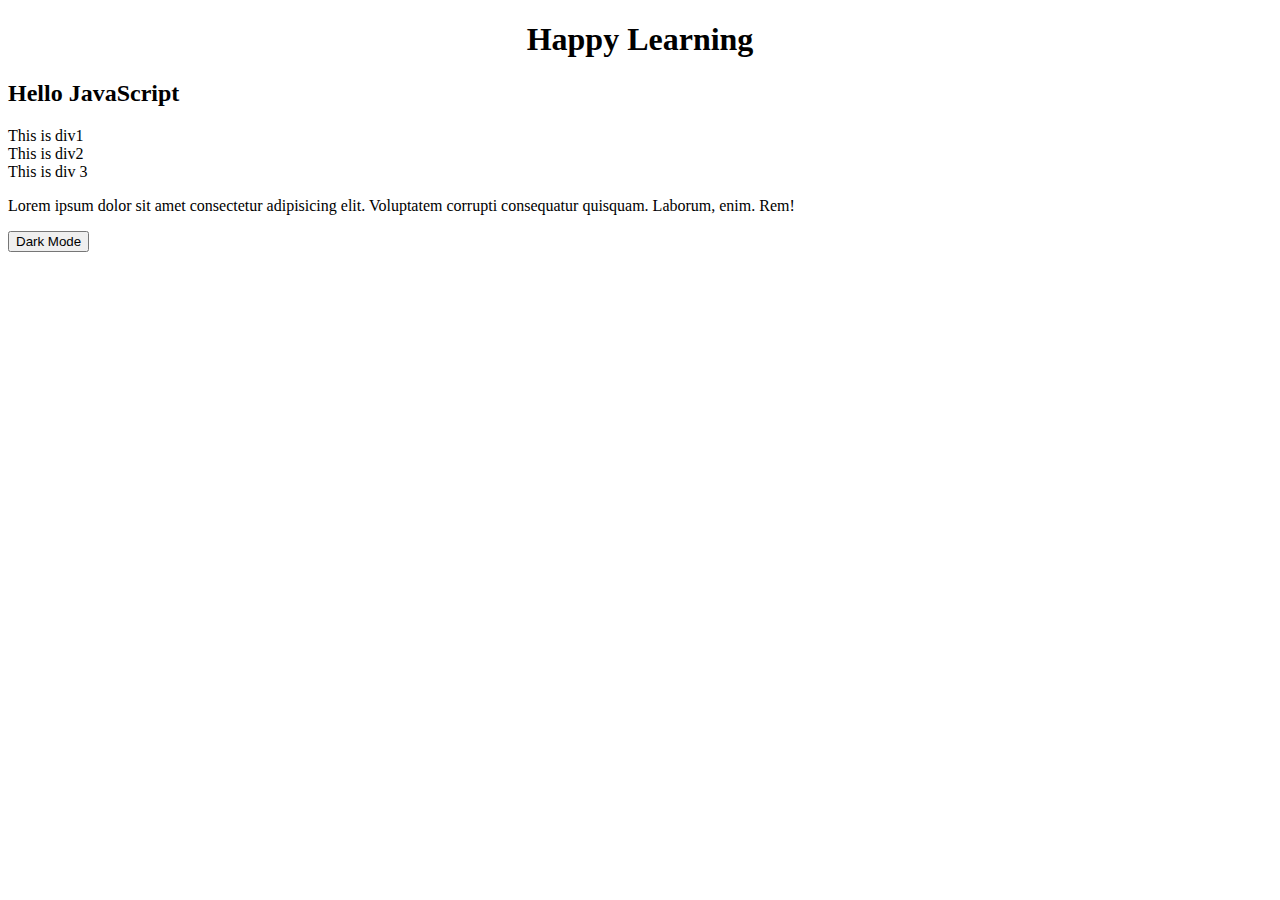
<file: DOM/index.html>
<!DOCTYPE html>
<html lang="en">
<head>
    <meta charset="UTF-8">
    <meta name="viewport" content="width=device-width, initial-scale=1.0">
    <link rel="stylesheet" href="style.css">
    <title>Document</title>
</head>
<body  >
    <!-- Part-I -->

    <h1 style="text-align: center; " class="hover" >Happy Learning</h1>

    <!-- create h2 with "Hello JavaScript" append "from Pakistan" with JS  -->

    <h2 class="hover">Hello JavaScript</h2>

    <!-- change content of div class box with JS -->

    <div class="box hover">This is div1</div>
    <div class="box hover">This is div2</div>
    <div class="box hover">This is div 3</div>
    <!-- Part-II -->

    <p class="hover">Lorem ipsum dolor sit amet consectetur adipisicing elit. Voluptatem corrupti consequatur quisquam. Laborum, enim. Rem!</p>

    <!-- Event listener -->
     <!-- add button that chnange body color on click -->
      <button id="mode">Dark Mode</button>



    <script src="site.js"></script>
</body>
</html>
</file>
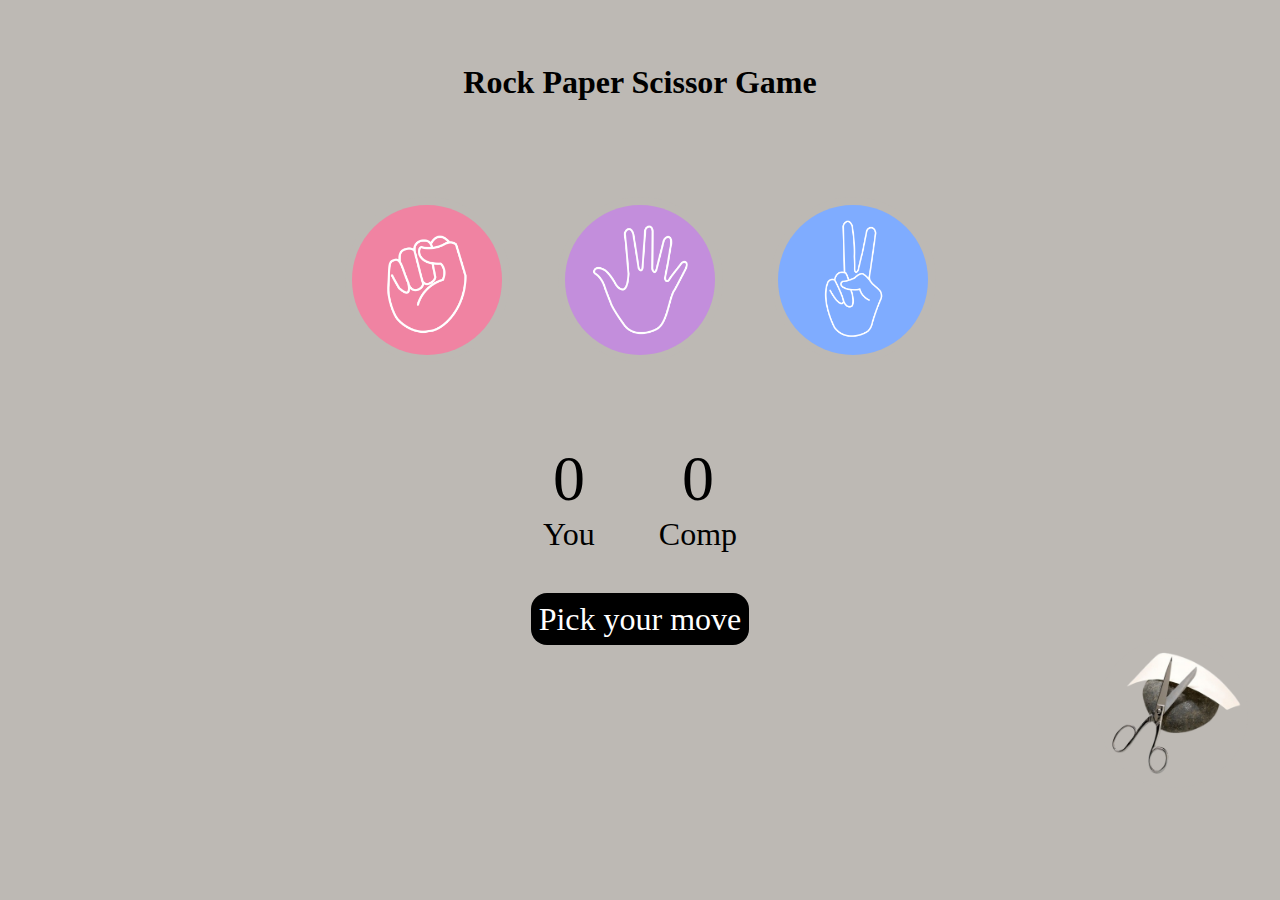
<file: Rock Paper Scissor Game/index.html>
<!DOCTYPE html>
<html lang="en">
<head>
    <meta charset="UTF-8">
    <meta name="viewport" content="width=device-width, initial-scale=1.0">
    <link rel="stylesheet" href="style.css">
    <title>Rock Paper Scissor Game</title>
</head>
<body>
    <h1>Rock Paper Scissor Game</h1>
    <div class="choices">
        <div class="choice" id="rock">
            <img src="Images/rock.png" alt="Rock img">
        </div>
        <div class="choice" id="paper">
            <img src="Images/paper.png" alt="paper img">
        </div>
        <div class="choice" id="scissor">
            <img src="Images/scissors.png" alt="Scissor img">
        </div>
    </div>
    <div class="score-board">
        <div >
            <p id="userscore">0</p>
            <p>You</p>
        </div>
        <div >
            <p id="compscore">0</p>
            <p>Comp</p>
        </div>
    </div>
    
        <div class="message">
            Pick your move
        </div>
        <div class="container">
            <div class="image">
            <img src="Images/rock,paper&scissor.png" >
            </div>
    
        </div>
    

    <script src="app.js"></script>
</body>
</html>
</file>
<file: DOM/style.css>
/* .box{
    background-color: aquamarine;
    height: 70px;
    width: 100px;
    border: 1px solid bisque;

} */
.content{
    color: red;
    font-size: 20px;
}
.background{
    background-color: bisque;
    
}

.dark
{
    background-color: black;
    color: white;
    
}
.light
{
    background-color: white;
    color: black;
}

/* Button styles for dark mode */
.dark #mode {
    background-color: white;
    color: black;
}

/* Button styles for light mode */
.light #mode {
    background-color: black;
    color: white;
}
</file>
<file: Rock Paper Scissor Game/style.css>
*{
    margin: 0;
    padding: 0;
    text-align: center;
    background-color: #bdb9b4;
}
h1{
    margin-top: 4rem;
}
.choices{
margin-top: 6rem;
display: flex;
justify-content: center;
gap: 3rem;

}
.choice{
    display: flex;
    justify-content: center;
    align-items: center;
    width: 165px;
    height: 165px;
    border-radius: 50%;
}
.choice:hover{
    cursor: pointer;
    background-color: black;
}
img{
    height: 150px;
    width: 150px;
    border-radius: 50%;
    object-fit: cover;
}
.score-board
{
    margin-top: 5rem;
    margin-bottom: 3rem;
    display: flex;
    justify-content: center;
    align-items: center;
    gap:4rem;
    font-size:2rem;
}
#userscore, #compscore
{
    font-size: 4rem;
}
.message
{
    font-size: 2rem;
    display: inline;
    background-color: black;
    color: white;
    padding: 0.5rem;
    border-radius: 1rem;
}
.container
{
    display: flex;
    justify-content: end;
    align-items: end;
}
.image
{
    margin-right: 2rem;  
}
</file>
